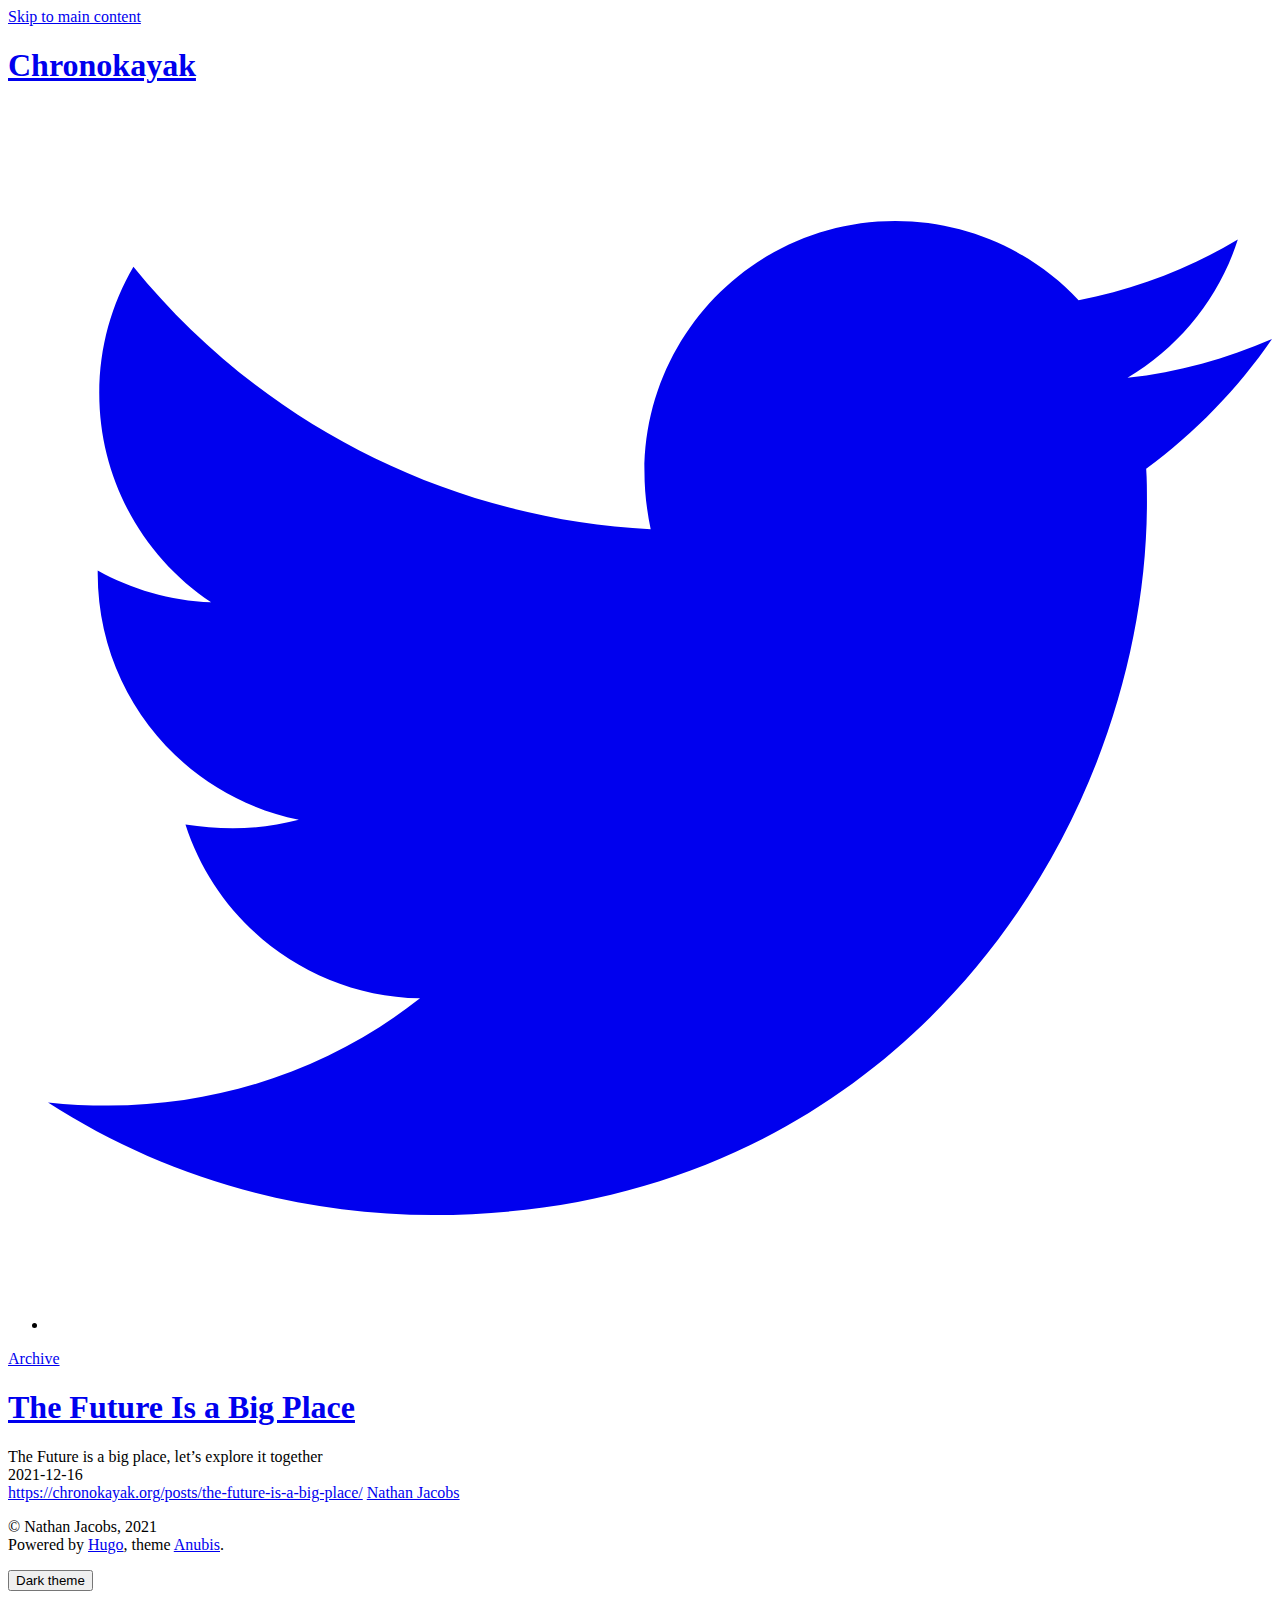
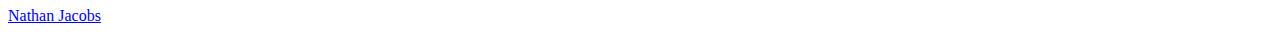
<file: index.html>
<!doctype html><html lang=en-us data-theme><head><meta name=generator content="Hugo 0.85.0"><meta charset=utf-8><meta name=HandheldFriendly content="True"><meta name=viewport content="width=device-width,initial-scale=1"><meta name=referrer content="no-referrer-when-downgrade"><title>Chronokayak</title><meta name=description content><link rel=alternate type=application/rss+xml href=https://chronokayak.org/index.xml title=Chronokayak><link rel=icon type=image/x-icon href=https://chronokayak.org/favicon.ico><link rel=apple-touch-icon-precomposed href=https://chronokayak.org/favicon.png><link rel=stylesheet href=https://chronokayak.org/css/style.min.4160606103e8e9f321b9c50135eb26a98ed69b2c7a2beb258ad3ae7de2196ba5.css integrity="sha256-QWBgYQPo6fMhucUBNesmqY7Wmyx6K+slitOufeIZa6U="><meta property="og:title" content="Chronokayak"><meta property="og:description" content><meta property="og:type" content="website"><meta property="og:url" content="https://chronokayak.org/"><meta name=twitter:card content="summary"><meta name=twitter:title content="Chronokayak"><meta name=twitter:description content><link rel=webmention href=https://webmention.io//webmention><link rel=webmention href></head><body><a class=skip-main href=#main>Skip to main content</a><div class=container><header class=common-header><div class=header-top><h1 class=site-title><a href=/>Chronokayak</a></h1><ul class=social-icons><li><a href=https://twitter.com/chronokayak title=Twitter rel=me><span class=inline-svg><svg xmlns="http://www.w3.org/2000/svg" viewBox="0 0 512 512"><path fill="currentcolor" d="M459.37 151.716c.325 4.548.325 9.097.325 13.645.0 138.72-105.583 298.558-298.558 298.558-59.452.0-114.68-17.219-161.137-47.106 8.447.974 16.568 1.299 25.34 1.299 49.055.0 94.213-16.568 130.274-44.832-46.132-.975-84.792-31.188-98.112-72.772 6.498.974 12.995 1.624 19.818 1.624 9.421.0 18.843-1.3 27.614-3.573-48.081-9.747-84.143-51.98-84.143-102.985v-1.299c13.969 7.797 30.214 12.67 47.431 13.319-28.264-18.843-46.781-51.005-46.781-87.391.0-19.492 5.197-37.36 14.294-52.954 51.655 63.675 129.3 105.258 216.365 109.807-1.624-7.797-2.599-15.918-2.599-24.04.0-57.828 46.782-104.934 104.934-104.934 30.213.0 57.502 12.67 76.67 33.137 23.715-4.548 46.456-13.32 66.599-25.34-7.798 24.366-24.366 44.833-46.132 57.827 21.117-2.273 41.584-8.122 60.426-16.243-14.292 20.791-32.161 39.308-52.628 54.253z"/></svg></span></a></li></ul></div><nav><a href=https://chronokayak.org/posts/ title=Archive>Archive</a></nav></header><main id=main tabindex=-1><div class=homepage-content></div><div class="articles h-feed"><article class="post-list h-feed"><header class=post-header><h1 class="p-name post-title"><a class=u-url href=/posts/the-future-is-a-big-place/>The Future Is a Big Place</a></h1></header><div class="content post-summary p-summary">The Future is a big place, let&rsquo;s explore it together</div><div class=post-info><div class="post-date dt-published">2021-12-16</div><a class="post-hidden-url u-url" href=https://chronokayak.org/posts/the-future-is-a-big-place/>https://chronokayak.org/posts/the-future-is-a-big-place/</a>
<a href=https://chronokayak.org class="p-name p-author post-hidden-author h-card" rel=me>Nathan Jacobs</a><div class=post-taxonomies></div></div></article></div></main><footer class=common-footer><div class=common-footer-bottom><div class=copyright><p>© Nathan Jacobs, 2021<br>Powered by <a target=_blank rel="noopener noreferrer" href=https://gohugo.io/>Hugo</a>, theme <a target=_blank rel="noopener noreferrer" href=https://github.com/mitrichius/hugo-theme-anubis>Anubis</a>.<br></p></div><button class=theme-switcher>
Dark theme</button>
<script>const STORAGE_KEY='user-color-scheme',defaultTheme="auto";let currentTheme,switchButton,autoDefinedScheme=window.matchMedia('(prefers-color-scheme: dark)');const autoChangeScheme=a=>{currentTheme=a.matches?'dark':'light',document.documentElement.setAttribute('data-theme',currentTheme),changeButtonText()};document.addEventListener('DOMContentLoaded',function(){switchButton=document.querySelector('.theme-switcher'),currentTheme=detectCurrentScheme(),currentTheme=='dark'&&document.documentElement.setAttribute('data-theme','dark'),currentTheme=='auto'&&(autoChangeScheme(autoDefinedScheme),autoDefinedScheme.addListener(autoChangeScheme)),changeButtonText(),switchButton.addEventListener('click',switchTheme,!1)});function detectCurrentScheme(){return localStorage.getItem(STORAGE_KEY)?localStorage.getItem(STORAGE_KEY):defaultTheme?defaultTheme:window.matchMedia?window.matchMedia('(prefers-color-scheme: dark)').matches?'dark':'light':'light'}function changeButtonText(){switchButton.textContent=currentTheme=='dark'?"Light theme":"Dark theme"}function switchTheme(a){currentTheme=='dark'?(localStorage.setItem(STORAGE_KEY,'light'),document.documentElement.setAttribute('data-theme','light'),currentTheme='light'):(localStorage.setItem(STORAGE_KEY,'dark'),document.documentElement.setAttribute('data-theme','dark'),currentTheme='dark'),changeButtonText()}</script></div><p class="h-card vcard"><a href=https://chronokayak.org class="p-name u-url url fn" rel=me>Nathan Jacobs</a></p></footer></div></body></html>
</file>
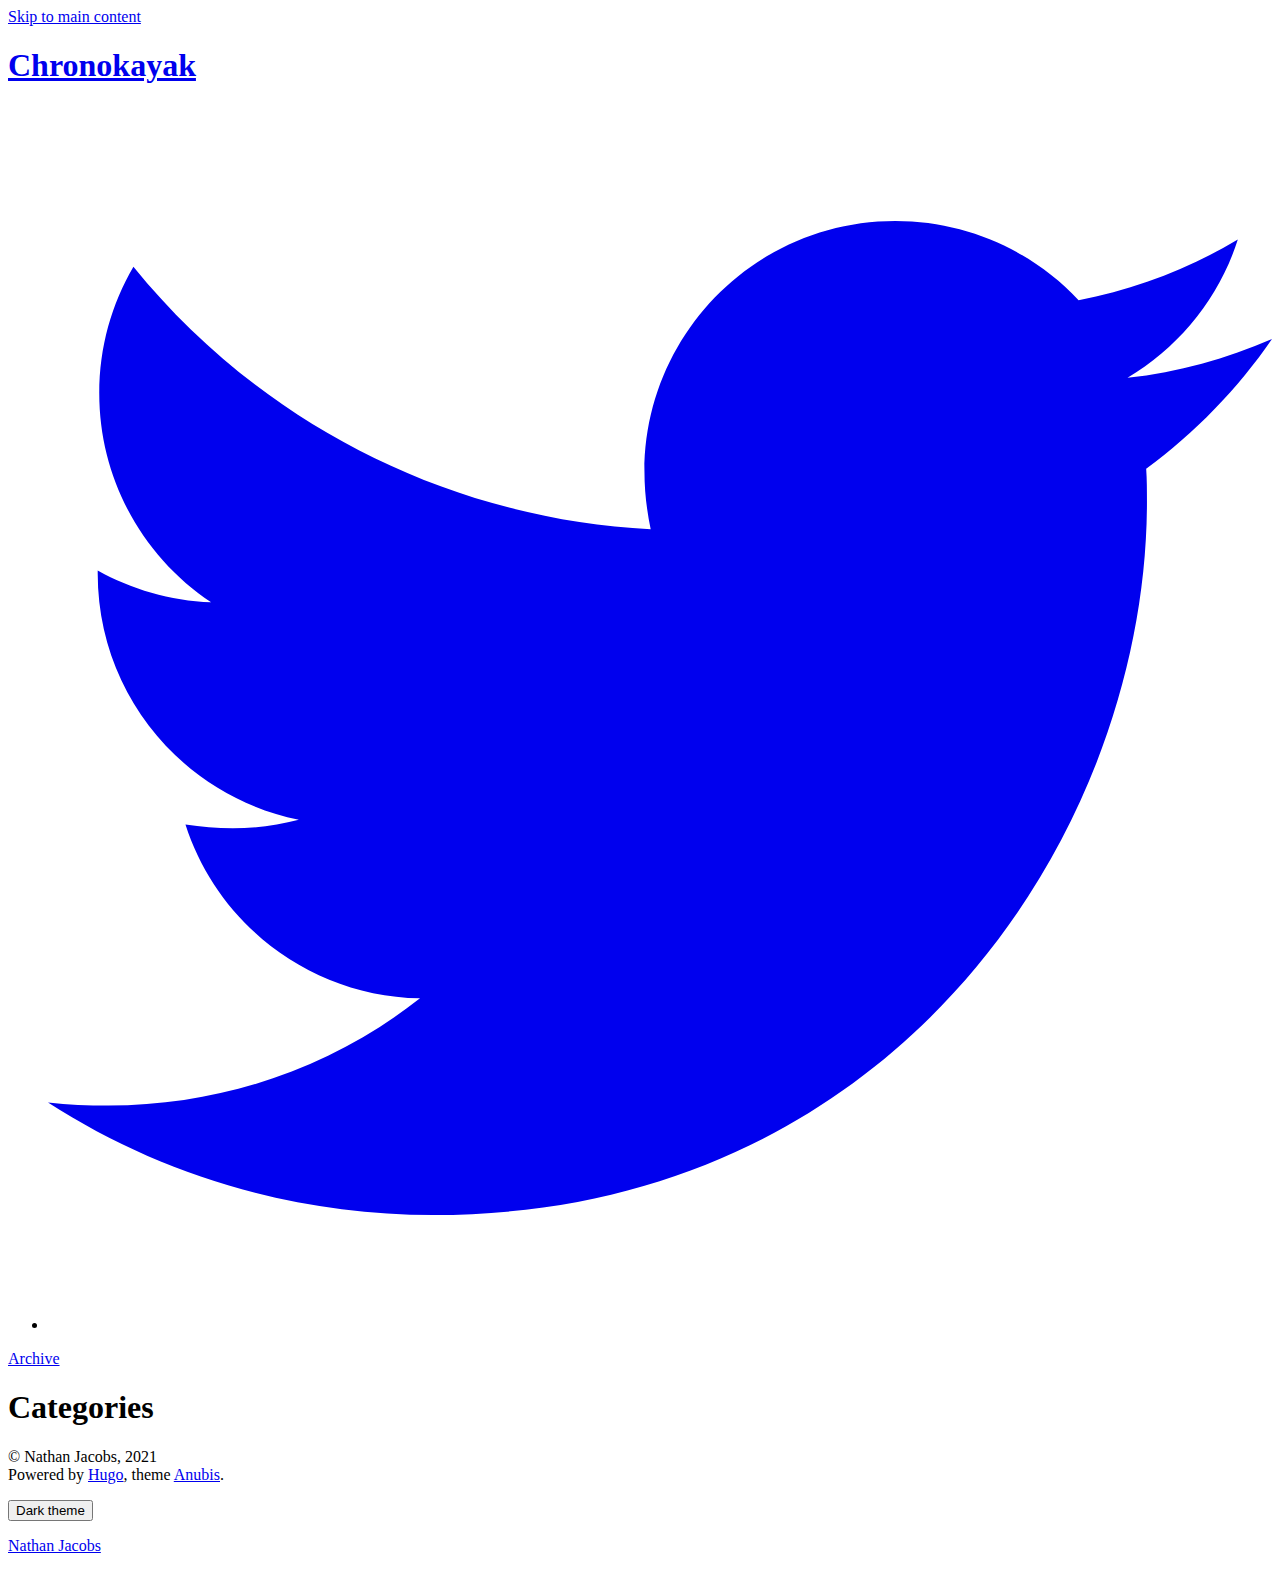
<file: categories/index.html>
<!doctype html><html lang=en-us data-theme><head><meta charset=utf-8><meta name=HandheldFriendly content="True"><meta name=viewport content="width=device-width,initial-scale=1"><meta name=referrer content="no-referrer-when-downgrade"><title>Categories - Chronokayak</title><meta name=description content><link rel=alternate type=application/rss+xml href=https://chronokayak.org/categories/index.xml title=Chronokayak><link rel=icon type=image/x-icon href=https://chronokayak.org/favicon.ico><link rel=apple-touch-icon-precomposed href=https://chronokayak.org/favicon.png><link rel=stylesheet href=https://chronokayak.org/css/style.min.4160606103e8e9f321b9c50135eb26a98ed69b2c7a2beb258ad3ae7de2196ba5.css integrity="sha256-QWBgYQPo6fMhucUBNesmqY7Wmyx6K+slitOufeIZa6U="><meta property="og:title" content="Categories"><meta property="og:description" content><meta property="og:type" content="website"><meta property="og:url" content="https://chronokayak.org/categories/"><meta name=twitter:card content="summary"><meta name=twitter:title content="Categories"><meta name=twitter:description content><link rel=webmention href=https://webmention.io//webmention><link rel=webmention href></head><body><a class=skip-main href=#main>Skip to main content</a><div class=container><header class=common-header><div class=header-top><h1 class=site-title><a href=/>Chronokayak</a></h1><ul class=social-icons><li><a href=https://twitter.com/chronokayak title=Twitter rel=me><span class=inline-svg><svg xmlns="http://www.w3.org/2000/svg" viewBox="0 0 512 512"><path fill="currentcolor" d="M459.37 151.716c.325 4.548.325 9.097.325 13.645.0 138.72-105.583 298.558-298.558 298.558-59.452.0-114.68-17.219-161.137-47.106 8.447.974 16.568 1.299 25.34 1.299 49.055.0 94.213-16.568 130.274-44.832-46.132-.975-84.792-31.188-98.112-72.772 6.498.974 12.995 1.624 19.818 1.624 9.421.0 18.843-1.3 27.614-3.573-48.081-9.747-84.143-51.98-84.143-102.985v-1.299c13.969 7.797 30.214 12.67 47.431 13.319-28.264-18.843-46.781-51.005-46.781-87.391.0-19.492 5.197-37.36 14.294-52.954 51.655 63.675 129.3 105.258 216.365 109.807-1.624-7.797-2.599-15.918-2.599-24.04.0-57.828 46.782-104.934 104.934-104.934 30.213.0 57.502 12.67 76.67 33.137 23.715-4.548 46.456-13.32 66.599-25.34-7.798 24.366-24.366 44.833-46.132 57.827 21.117-2.273 41.584-8.122 60.426-16.243-14.292 20.791-32.161 39.308-52.628 54.253z"/></svg></span></a></li></ul></div><nav><a href=https://chronokayak.org/posts/ title=Archive>Archive</a></nav></header><main id=main tabindex=-1><div class=index-content></div><h1>Categories</h1><ul class=terms></ul></main><footer class=common-footer><div class=common-footer-bottom><div class=copyright><p>© Nathan Jacobs, 2021<br>Powered by <a target=_blank rel="noopener noreferrer" href=https://gohugo.io/>Hugo</a>, theme <a target=_blank rel="noopener noreferrer" href=https://github.com/mitrichius/hugo-theme-anubis>Anubis</a>.<br></p></div><button class=theme-switcher>
Dark theme</button>
<script>const STORAGE_KEY='user-color-scheme',defaultTheme="auto";let currentTheme,switchButton,autoDefinedScheme=window.matchMedia('(prefers-color-scheme: dark)');const autoChangeScheme=a=>{currentTheme=a.matches?'dark':'light',document.documentElement.setAttribute('data-theme',currentTheme),changeButtonText()};document.addEventListener('DOMContentLoaded',function(){switchButton=document.querySelector('.theme-switcher'),currentTheme=detectCurrentScheme(),currentTheme=='dark'&&document.documentElement.setAttribute('data-theme','dark'),currentTheme=='auto'&&(autoChangeScheme(autoDefinedScheme),autoDefinedScheme.addListener(autoChangeScheme)),changeButtonText(),switchButton.addEventListener('click',switchTheme,!1)});function detectCurrentScheme(){return localStorage.getItem(STORAGE_KEY)?localStorage.getItem(STORAGE_KEY):defaultTheme?defaultTheme:window.matchMedia?window.matchMedia('(prefers-color-scheme: dark)').matches?'dark':'light':'light'}function changeButtonText(){switchButton.textContent=currentTheme=='dark'?"Light theme":"Dark theme"}function switchTheme(a){currentTheme=='dark'?(localStorage.setItem(STORAGE_KEY,'light'),document.documentElement.setAttribute('data-theme','light'),currentTheme='light'):(localStorage.setItem(STORAGE_KEY,'dark'),document.documentElement.setAttribute('data-theme','dark'),currentTheme='dark'),changeButtonText()}</script></div><p class="h-card vcard"><a href=https://chronokayak.org class="p-name u-url url fn" rel=me>Nathan Jacobs</a></p></footer></div></body></html>
</file>
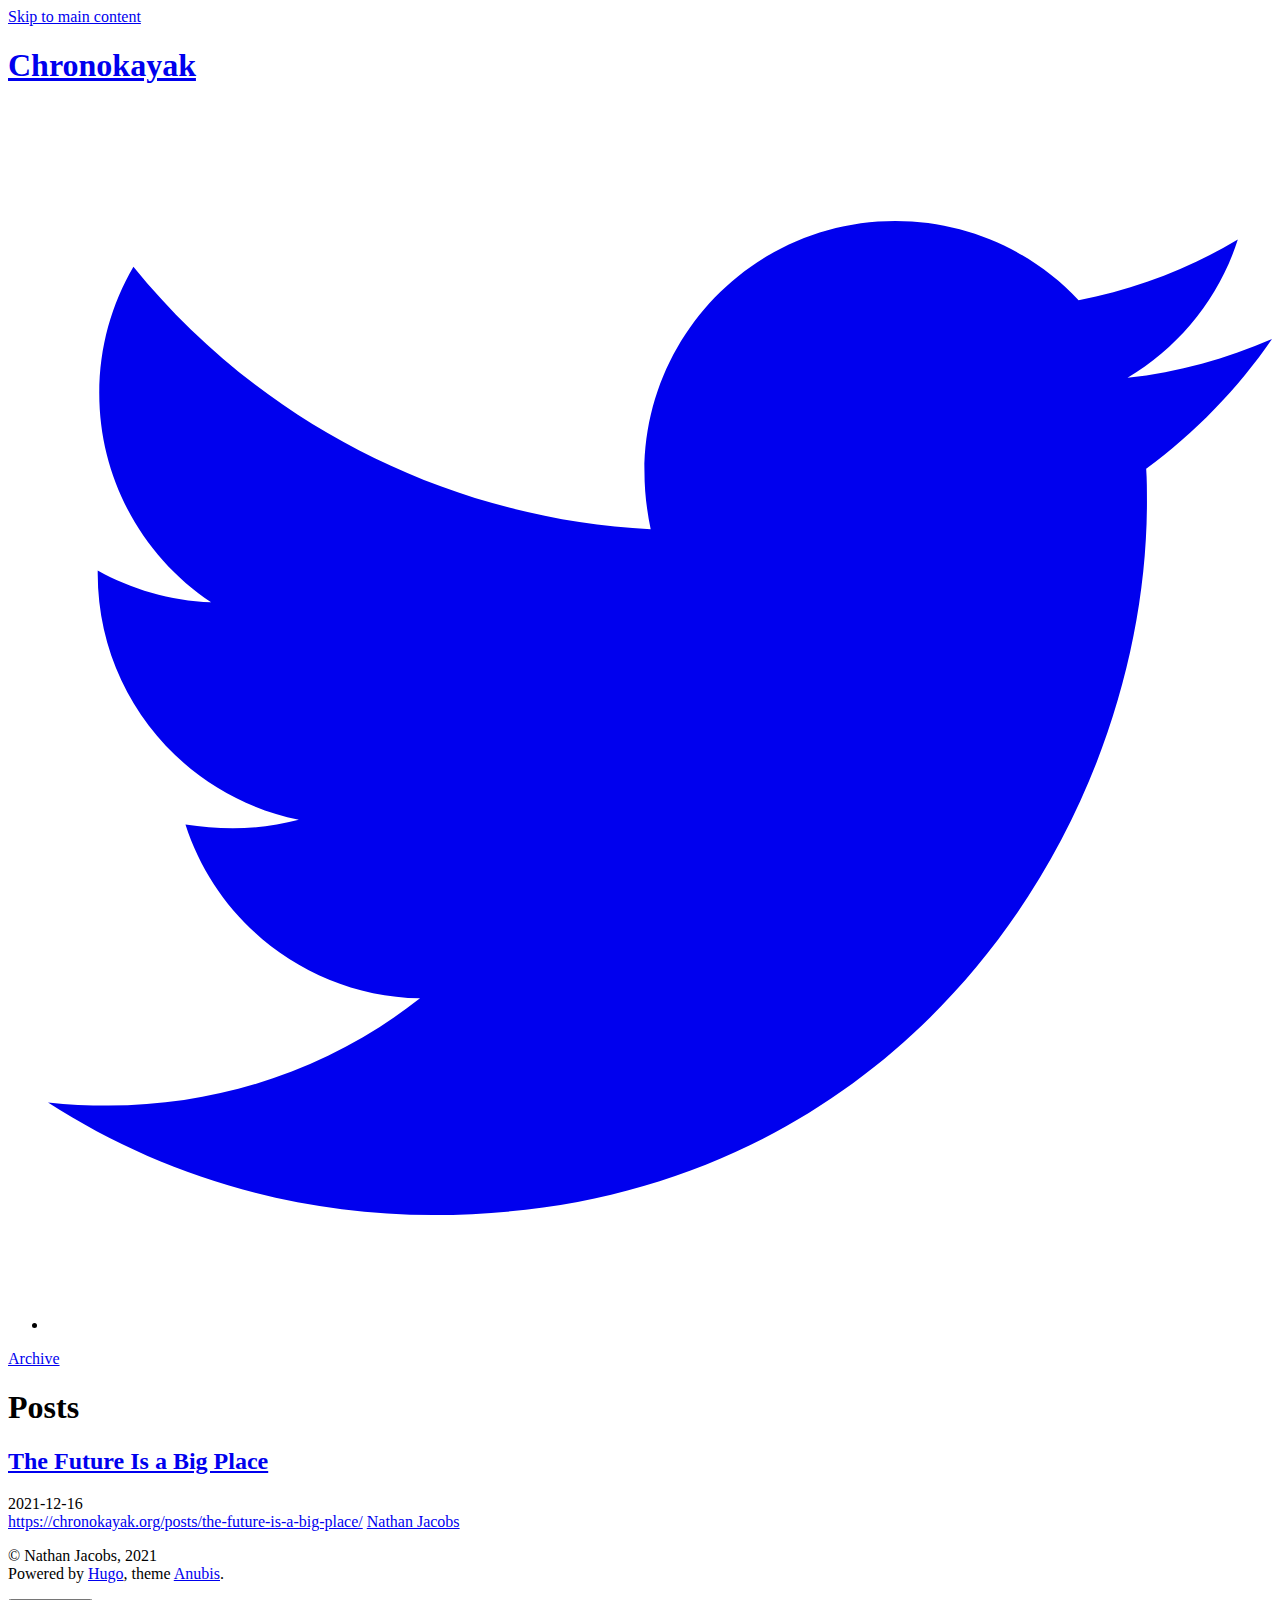
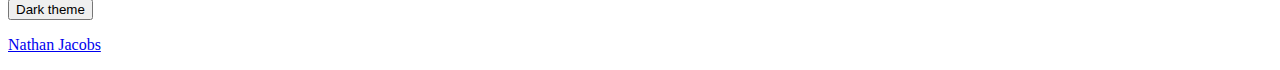
<file: posts/index.html>
<!doctype html><html lang=en-us data-theme><head><meta charset=utf-8><meta name=HandheldFriendly content="True"><meta name=viewport content="width=device-width,initial-scale=1"><meta name=referrer content="no-referrer-when-downgrade"><title>Posts - Chronokayak</title><meta name=description content><link rel=alternate type=application/rss+xml href=https://chronokayak.org/posts/index.xml title=Chronokayak><link rel=icon type=image/x-icon href=https://chronokayak.org/favicon.ico><link rel=apple-touch-icon-precomposed href=https://chronokayak.org/favicon.png><link rel=stylesheet href=https://chronokayak.org/css/style.min.4160606103e8e9f321b9c50135eb26a98ed69b2c7a2beb258ad3ae7de2196ba5.css integrity="sha256-QWBgYQPo6fMhucUBNesmqY7Wmyx6K+slitOufeIZa6U="><meta property="og:title" content="Posts"><meta property="og:description" content><meta property="og:type" content="website"><meta property="og:url" content="https://chronokayak.org/posts/"><meta name=twitter:card content="summary"><meta name=twitter:title content="Posts"><meta name=twitter:description content><link rel=webmention href=https://webmention.io//webmention><link rel=webmention href></head><body><a class=skip-main href=#main>Skip to main content</a><div class=container><header class=common-header><div class=header-top><h1 class=site-title><a href=/>Chronokayak</a></h1><ul class=social-icons><li><a href=https://twitter.com/chronokayak title=Twitter rel=me><span class=inline-svg><svg xmlns="http://www.w3.org/2000/svg" viewBox="0 0 512 512"><path fill="currentcolor" d="M459.37 151.716c.325 4.548.325 9.097.325 13.645.0 138.72-105.583 298.558-298.558 298.558-59.452.0-114.68-17.219-161.137-47.106 8.447.974 16.568 1.299 25.34 1.299 49.055.0 94.213-16.568 130.274-44.832-46.132-.975-84.792-31.188-98.112-72.772 6.498.974 12.995 1.624 19.818 1.624 9.421.0 18.843-1.3 27.614-3.573-48.081-9.747-84.143-51.98-84.143-102.985v-1.299c13.969 7.797 30.214 12.67 47.431 13.319-28.264-18.843-46.781-51.005-46.781-87.391.0-19.492 5.197-37.36 14.294-52.954 51.655 63.675 129.3 105.258 216.365 109.807-1.624-7.797-2.599-15.918-2.599-24.04.0-57.828 46.782-104.934 104.934-104.934 30.213.0 57.502 12.67 76.67 33.137 23.715-4.548 46.456-13.32 66.599-25.34-7.798 24.366-24.366 44.833-46.132 57.827 21.117-2.273 41.584-8.122 60.426-16.243-14.292 20.791-32.161 39.308-52.628 54.253z"/></svg></span></a></li></ul></div><nav><a class=active href=https://chronokayak.org/posts/ title=Archive>Archive</a></nav></header><main id=main tabindex=-1><div class=index-content></div><div class="articles h-feed"><h1 class=post-title>Posts</h1><div class="post-short-list h-entry"><header class=post-header><h2 class="p-name post-title"><a class=u-url href=/posts/the-future-is-a-big-place/>The Future Is a Big Place</a></h2></header><div class=post-info><div class="post-date dt-published">2021-12-16</div><a class="post-hidden-url u-url" href=https://chronokayak.org/posts/the-future-is-a-big-place/>https://chronokayak.org/posts/the-future-is-a-big-place/</a>
<a href=https://chronokayak.org class="p-name p-author post-hidden-author h-card" rel=me>Nathan Jacobs</a><div class=post-taxonomies></div></div></div></div></main><footer class=common-footer><div class=common-footer-bottom><div class=copyright><p>© Nathan Jacobs, 2021<br>Powered by <a target=_blank rel="noopener noreferrer" href=https://gohugo.io/>Hugo</a>, theme <a target=_blank rel="noopener noreferrer" href=https://github.com/mitrichius/hugo-theme-anubis>Anubis</a>.<br></p></div><button class=theme-switcher>
Dark theme</button>
<script>const STORAGE_KEY='user-color-scheme',defaultTheme="auto";let currentTheme,switchButton,autoDefinedScheme=window.matchMedia('(prefers-color-scheme: dark)');const autoChangeScheme=a=>{currentTheme=a.matches?'dark':'light',document.documentElement.setAttribute('data-theme',currentTheme),changeButtonText()};document.addEventListener('DOMContentLoaded',function(){switchButton=document.querySelector('.theme-switcher'),currentTheme=detectCurrentScheme(),currentTheme=='dark'&&document.documentElement.setAttribute('data-theme','dark'),currentTheme=='auto'&&(autoChangeScheme(autoDefinedScheme),autoDefinedScheme.addListener(autoChangeScheme)),changeButtonText(),switchButton.addEventListener('click',switchTheme,!1)});function detectCurrentScheme(){return localStorage.getItem(STORAGE_KEY)?localStorage.getItem(STORAGE_KEY):defaultTheme?defaultTheme:window.matchMedia?window.matchMedia('(prefers-color-scheme: dark)').matches?'dark':'light':'light'}function changeButtonText(){switchButton.textContent=currentTheme=='dark'?"Light theme":"Dark theme"}function switchTheme(a){currentTheme=='dark'?(localStorage.setItem(STORAGE_KEY,'light'),document.documentElement.setAttribute('data-theme','light'),currentTheme='light'):(localStorage.setItem(STORAGE_KEY,'dark'),document.documentElement.setAttribute('data-theme','dark'),currentTheme='dark'),changeButtonText()}</script></div><p class="h-card vcard"><a href=https://chronokayak.org class="p-name u-url url fn" rel=me>Nathan Jacobs</a></p></footer></div></body></html>
</file>
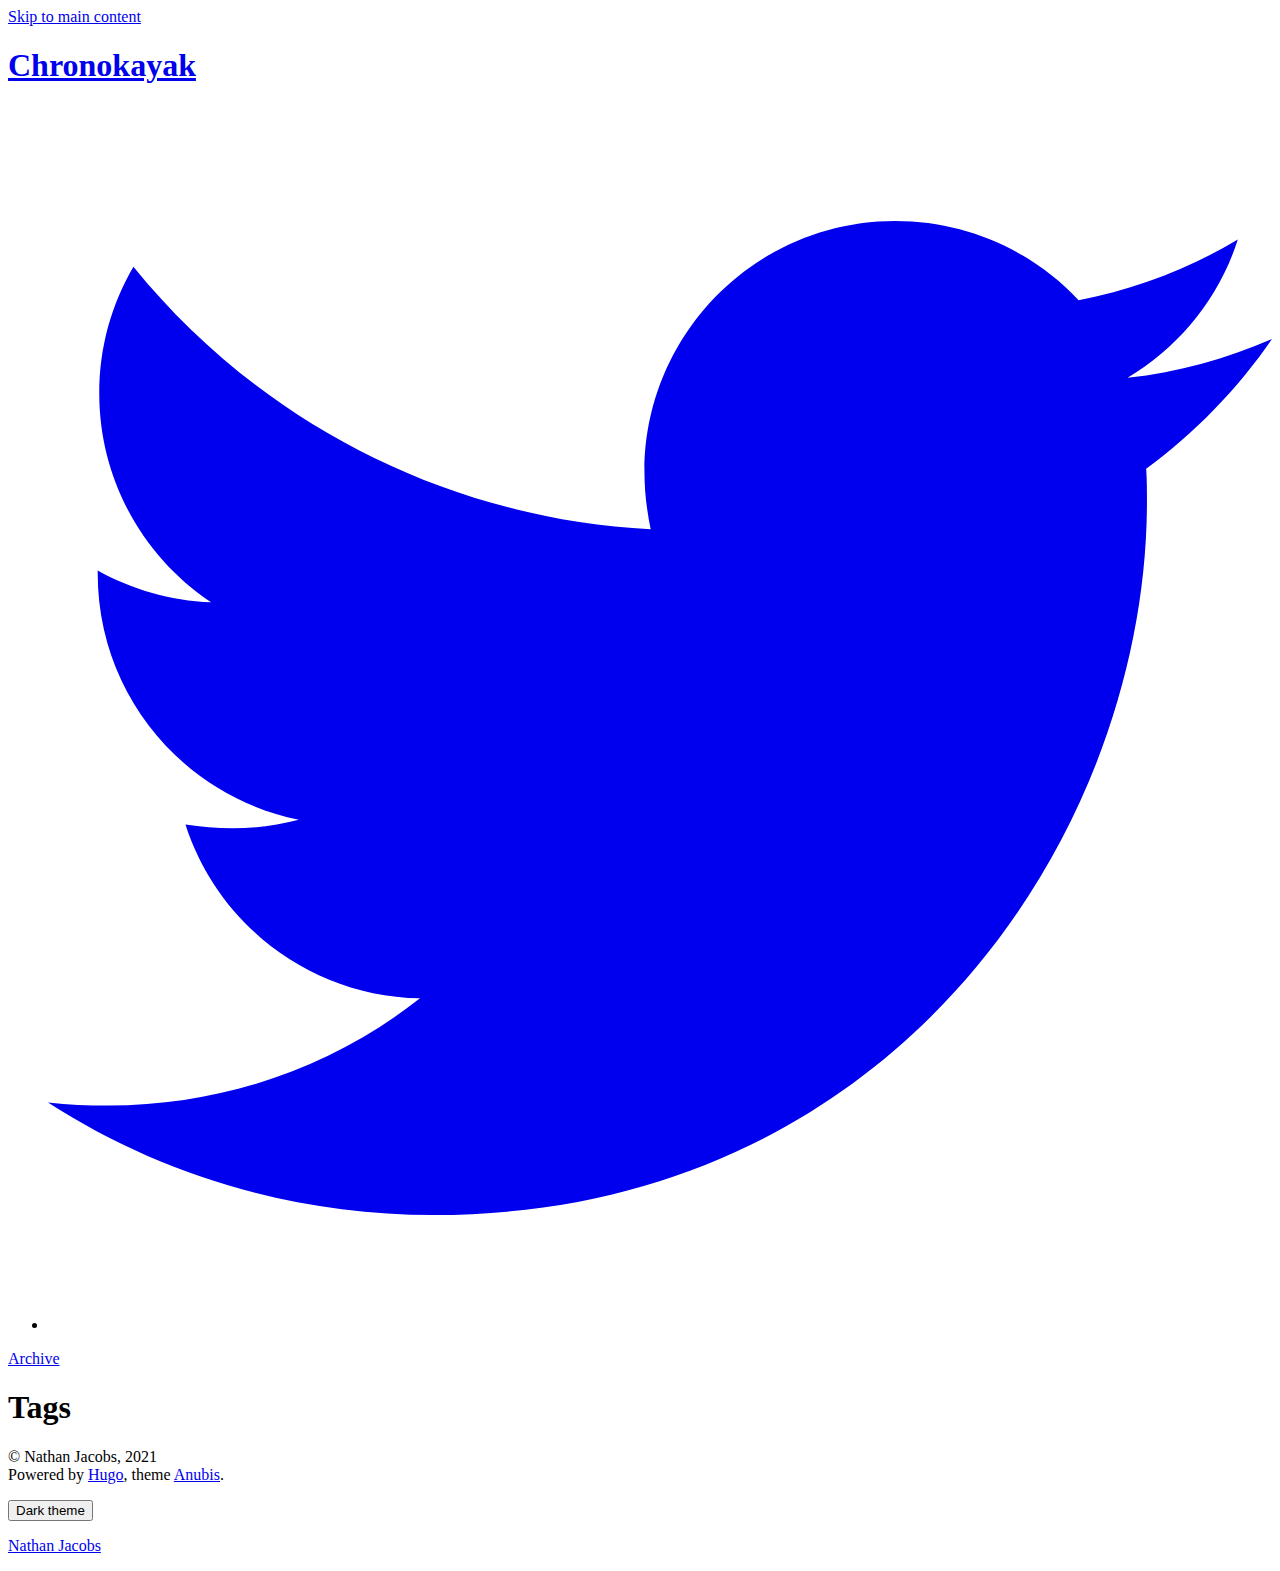
<file: tags/index.html>
<!doctype html><html lang=en-us data-theme><head><meta charset=utf-8><meta name=HandheldFriendly content="True"><meta name=viewport content="width=device-width,initial-scale=1"><meta name=referrer content="no-referrer-when-downgrade"><title>Tags - Chronokayak</title><meta name=description content><link rel=alternate type=application/rss+xml href=https://chronokayak.org/tags/index.xml title=Chronokayak><link rel=icon type=image/x-icon href=https://chronokayak.org/favicon.ico><link rel=apple-touch-icon-precomposed href=https://chronokayak.org/favicon.png><link rel=stylesheet href=https://chronokayak.org/css/style.min.4160606103e8e9f321b9c50135eb26a98ed69b2c7a2beb258ad3ae7de2196ba5.css integrity="sha256-QWBgYQPo6fMhucUBNesmqY7Wmyx6K+slitOufeIZa6U="><meta property="og:title" content="Tags"><meta property="og:description" content><meta property="og:type" content="website"><meta property="og:url" content="https://chronokayak.org/tags/"><meta name=twitter:card content="summary"><meta name=twitter:title content="Tags"><meta name=twitter:description content><link rel=webmention href=https://webmention.io//webmention><link rel=webmention href></head><body><a class=skip-main href=#main>Skip to main content</a><div class=container><header class=common-header><div class=header-top><h1 class=site-title><a href=/>Chronokayak</a></h1><ul class=social-icons><li><a href=https://twitter.com/chronokayak title=Twitter rel=me><span class=inline-svg><svg xmlns="http://www.w3.org/2000/svg" viewBox="0 0 512 512"><path fill="currentcolor" d="M459.37 151.716c.325 4.548.325 9.097.325 13.645.0 138.72-105.583 298.558-298.558 298.558-59.452.0-114.68-17.219-161.137-47.106 8.447.974 16.568 1.299 25.34 1.299 49.055.0 94.213-16.568 130.274-44.832-46.132-.975-84.792-31.188-98.112-72.772 6.498.974 12.995 1.624 19.818 1.624 9.421.0 18.843-1.3 27.614-3.573-48.081-9.747-84.143-51.98-84.143-102.985v-1.299c13.969 7.797 30.214 12.67 47.431 13.319-28.264-18.843-46.781-51.005-46.781-87.391.0-19.492 5.197-37.36 14.294-52.954 51.655 63.675 129.3 105.258 216.365 109.807-1.624-7.797-2.599-15.918-2.599-24.04.0-57.828 46.782-104.934 104.934-104.934 30.213.0 57.502 12.67 76.67 33.137 23.715-4.548 46.456-13.32 66.599-25.34-7.798 24.366-24.366 44.833-46.132 57.827 21.117-2.273 41.584-8.122 60.426-16.243-14.292 20.791-32.161 39.308-52.628 54.253z"/></svg></span></a></li></ul></div><nav><a href=https://chronokayak.org/posts/ title=Archive>Archive</a></nav></header><main id=main tabindex=-1><div class=index-content></div><h1>Tags</h1><ul class=terms></ul></main><footer class=common-footer><div class=common-footer-bottom><div class=copyright><p>© Nathan Jacobs, 2021<br>Powered by <a target=_blank rel="noopener noreferrer" href=https://gohugo.io/>Hugo</a>, theme <a target=_blank rel="noopener noreferrer" href=https://github.com/mitrichius/hugo-theme-anubis>Anubis</a>.<br></p></div><button class=theme-switcher>
Dark theme</button>
<script>const STORAGE_KEY='user-color-scheme',defaultTheme="auto";let currentTheme,switchButton,autoDefinedScheme=window.matchMedia('(prefers-color-scheme: dark)');const autoChangeScheme=a=>{currentTheme=a.matches?'dark':'light',document.documentElement.setAttribute('data-theme',currentTheme),changeButtonText()};document.addEventListener('DOMContentLoaded',function(){switchButton=document.querySelector('.theme-switcher'),currentTheme=detectCurrentScheme(),currentTheme=='dark'&&document.documentElement.setAttribute('data-theme','dark'),currentTheme=='auto'&&(autoChangeScheme(autoDefinedScheme),autoDefinedScheme.addListener(autoChangeScheme)),changeButtonText(),switchButton.addEventListener('click',switchTheme,!1)});function detectCurrentScheme(){return localStorage.getItem(STORAGE_KEY)?localStorage.getItem(STORAGE_KEY):defaultTheme?defaultTheme:window.matchMedia?window.matchMedia('(prefers-color-scheme: dark)').matches?'dark':'light':'light'}function changeButtonText(){switchButton.textContent=currentTheme=='dark'?"Light theme":"Dark theme"}function switchTheme(a){currentTheme=='dark'?(localStorage.setItem(STORAGE_KEY,'light'),document.documentElement.setAttribute('data-theme','light'),currentTheme='light'):(localStorage.setItem(STORAGE_KEY,'dark'),document.documentElement.setAttribute('data-theme','dark'),currentTheme='dark'),changeButtonText()}</script></div><p class="h-card vcard"><a href=https://chronokayak.org class="p-name u-url url fn" rel=me>Nathan Jacobs</a></p></footer></div></body></html>
</file>
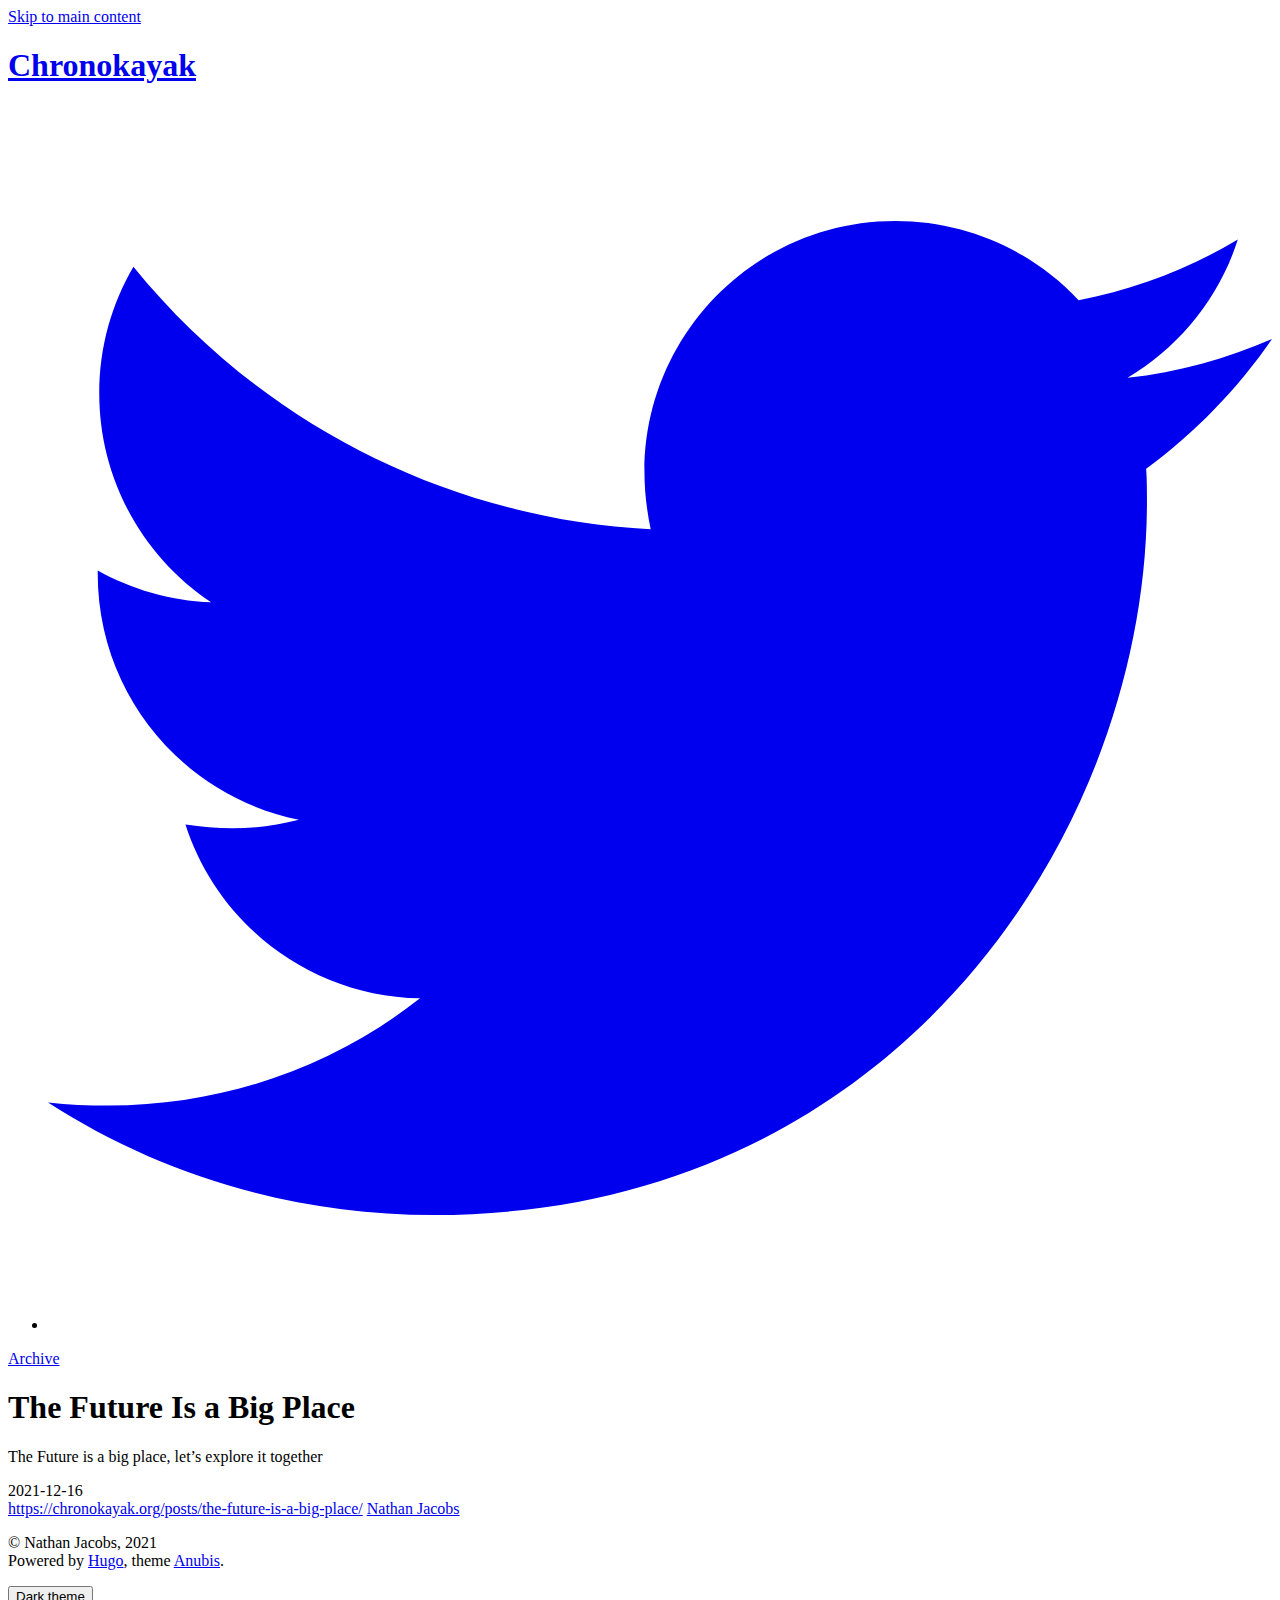
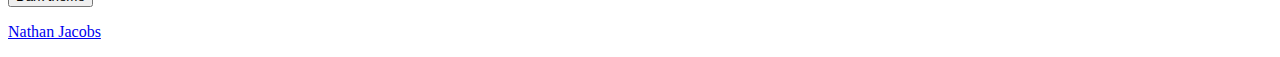
<file: posts/the-future-is-a-big-place/index.html>
<!doctype html><html lang=en-us data-theme><head><meta charset=utf-8><meta name=HandheldFriendly content="True"><meta name=viewport content="width=device-width,initial-scale=1"><meta name=referrer content="no-referrer-when-downgrade"><title>The Future Is a Big Place - Chronokayak</title><meta name=description content="The Future is a big place, let&rsquo;s explore it together"><link rel=icon type=image/x-icon href=https://chronokayak.org/favicon.ico><link rel=apple-touch-icon-precomposed href=https://chronokayak.org/favicon.png><link rel=stylesheet href=https://chronokayak.org/css/style.min.4160606103e8e9f321b9c50135eb26a98ed69b2c7a2beb258ad3ae7de2196ba5.css integrity="sha256-QWBgYQPo6fMhucUBNesmqY7Wmyx6K+slitOufeIZa6U="><meta property="og:title" content="The Future Is a Big Place"><meta property="og:description" content="The Future is a big place, let&rsquo;s explore it together"><meta property="og:type" content="article"><meta property="og:url" content="https://chronokayak.org/posts/the-future-is-a-big-place/"><meta property="article:section" content="posts"><meta property="article:published_time" content="2021-12-16T17:44:55-05:00"><meta property="article:modified_time" content="2021-12-16T17:44:55-05:00"><meta name=twitter:card content="summary"><meta name=twitter:title content="The Future Is a Big Place"><meta name=twitter:description content="The Future is a big place, let&rsquo;s explore it together"><link rel=webmention href=https://webmention.io//webmention><link rel=webmention href></head><body><a class=skip-main href=#main>Skip to main content</a><div class=container><header class=common-header><div class=header-top><h1 class=site-title><a href=/>Chronokayak</a></h1><ul class=social-icons><li><a href=https://twitter.com/chronokayak title=Twitter rel=me><span class=inline-svg><svg xmlns="http://www.w3.org/2000/svg" viewBox="0 0 512 512"><path fill="currentcolor" d="M459.37 151.716c.325 4.548.325 9.097.325 13.645.0 138.72-105.583 298.558-298.558 298.558-59.452.0-114.68-17.219-161.137-47.106 8.447.974 16.568 1.299 25.34 1.299 49.055.0 94.213-16.568 130.274-44.832-46.132-.975-84.792-31.188-98.112-72.772 6.498.974 12.995 1.624 19.818 1.624 9.421.0 18.843-1.3 27.614-3.573-48.081-9.747-84.143-51.98-84.143-102.985v-1.299c13.969 7.797 30.214 12.67 47.431 13.319-28.264-18.843-46.781-51.005-46.781-87.391.0-19.492 5.197-37.36 14.294-52.954 51.655 63.675 129.3 105.258 216.365 109.807-1.624-7.797-2.599-15.918-2.599-24.04.0-57.828 46.782-104.934 104.934-104.934 30.213.0 57.502 12.67 76.67 33.137 23.715-4.548 46.456-13.32 66.599-25.34-7.798 24.366-24.366 44.833-46.132 57.827 21.117-2.273 41.584-8.122 60.426-16.243-14.292 20.791-32.161 39.308-52.628 54.253z"/></svg></span></a></li></ul></div><nav><a href=https://chronokayak.org/posts/ title=Archive>Archive</a></nav></header><main id=main tabindex=-1><article class="post h-entry"><header class=post-header><h1 class="p-name post-title">The Future Is a Big Place</h1></header><div class="content e-content"><p>The Future is a big place, let&rsquo;s explore it together</p></div><div class=post-info><div class="post-date dt-published">2021-12-16</div><a class="post-hidden-url u-url" href=https://chronokayak.org/posts/the-future-is-a-big-place/>https://chronokayak.org/posts/the-future-is-a-big-place/</a>
<a href=https://chronokayak.org class="p-name p-author post-hidden-author h-card" rel=me>Nathan Jacobs</a><div class=post-taxonomies></div></div></article></main><footer class=common-footer><div class=common-footer-bottom><div class=copyright><p>© Nathan Jacobs, 2021<br>Powered by <a target=_blank rel="noopener noreferrer" href=https://gohugo.io/>Hugo</a>, theme <a target=_blank rel="noopener noreferrer" href=https://github.com/mitrichius/hugo-theme-anubis>Anubis</a>.<br></p></div><button class=theme-switcher>
Dark theme</button>
<script>const STORAGE_KEY='user-color-scheme',defaultTheme="auto";let currentTheme,switchButton,autoDefinedScheme=window.matchMedia('(prefers-color-scheme: dark)');const autoChangeScheme=a=>{currentTheme=a.matches?'dark':'light',document.documentElement.setAttribute('data-theme',currentTheme),changeButtonText()};document.addEventListener('DOMContentLoaded',function(){switchButton=document.querySelector('.theme-switcher'),currentTheme=detectCurrentScheme(),currentTheme=='dark'&&document.documentElement.setAttribute('data-theme','dark'),currentTheme=='auto'&&(autoChangeScheme(autoDefinedScheme),autoDefinedScheme.addListener(autoChangeScheme)),changeButtonText(),switchButton.addEventListener('click',switchTheme,!1)});function detectCurrentScheme(){return localStorage.getItem(STORAGE_KEY)?localStorage.getItem(STORAGE_KEY):defaultTheme?defaultTheme:window.matchMedia?window.matchMedia('(prefers-color-scheme: dark)').matches?'dark':'light':'light'}function changeButtonText(){switchButton.textContent=currentTheme=='dark'?"Light theme":"Dark theme"}function switchTheme(a){currentTheme=='dark'?(localStorage.setItem(STORAGE_KEY,'light'),document.documentElement.setAttribute('data-theme','light'),currentTheme='light'):(localStorage.setItem(STORAGE_KEY,'dark'),document.documentElement.setAttribute('data-theme','dark'),currentTheme='dark'),changeButtonText()}</script></div><p class="h-card vcard"><a href=https://chronokayak.org class="p-name u-url url fn" rel=me>Nathan Jacobs</a></p></footer></div></body></html>
</file>
